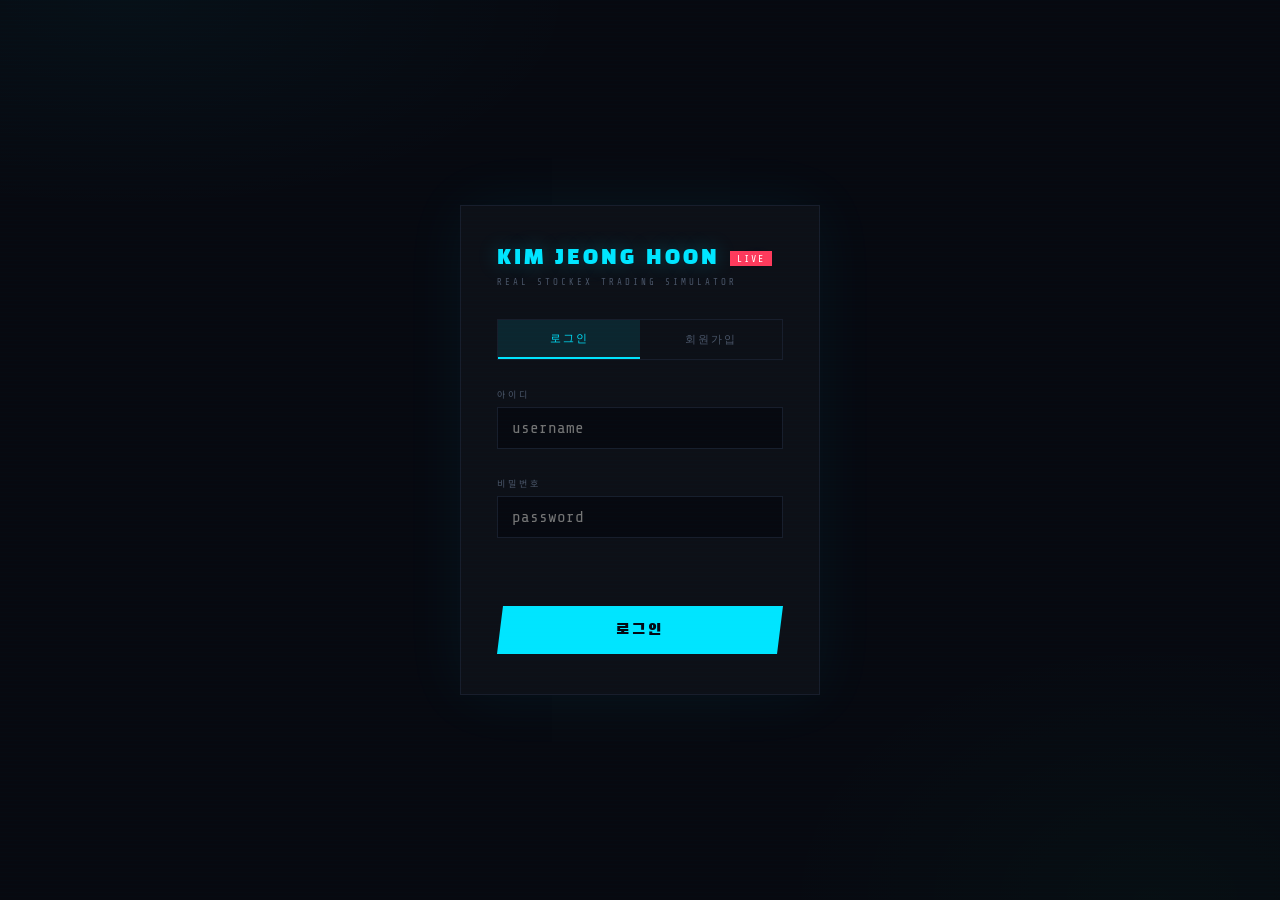
<file: stockgame/index.html>
<!DOCTYPE html>
<html lang="ko">
<head>
<meta charset="UTF-8">
<meta name="viewport" content="width=device-width, initial-scale=1.0">
<title>김정훈 게임</title>
<link href="https://fonts.googleapis.com/css2?family=Black+Han+Sans&family=Noto+Sans+KR:wght@300;400;500;700&family=Share+Tech+Mono&display=swap" rel="stylesheet">
<link href="styles.css" rel="stylesheet">
</head>

<body>

<!-- ══════════════════════════════════════════
     로그인 / 회원가입 화면
══════════════════════════════════════════ -->
<div id="authScreen" class="auth-screen">
  <div class="auth-box">
    <div class="auth-logo">KIM JEONG HOON<span class="logo-live">LIVE</span></div>
    <div class="auth-subtitle">REAL STOCKEX TRADING SIMULATOR</div>

    <!-- 탭 -->
    <div class="auth-tabs">
      <button class="auth-tab active" id="tabLogin"    onclick="switchTab('login')">로그인</button>
      <button class="auth-tab"        id="tabRegister" onclick="switchTab('register')">회원가입</button>
    </div>

    <!-- 로그인 폼 -->
    <div id="formLogin">
      <label class="field-lbl">아이디</label>
      <input class="field-input" id="loginUser" type="text"     placeholder="username" autocomplete="username">
      <label class="field-lbl" style="margin-top:14px;">비밀번호</label>
      <input class="field-input" id="loginPass" type="password" placeholder="password" autocomplete="current-password">
      <div class="auth-error" id="loginErr"></div>
      <button class="auth-submit-btn" onclick="doLogin()">로그인</button>
    </div>

    <!-- 회원가입 폼 -->
    <div id="formRegister" style="display:none;">
      <label class="field-lbl">아이디</label>
      <input class="field-input" id="regUser" type="text"     placeholder="username (4자 이상)" autocomplete="username">
      <label class="field-lbl" style="margin-top:14px;">비밀번호</label>
      <input class="field-input" id="regPass" type="password" placeholder="password (4자 이상)"  autocomplete="new-password">
      <div class="auth-error" id="regErr"></div>
      <button class="auth-submit-btn" onclick="doRegister()">계정 만들기</button>
    </div>
  </div>
</div>

<!-- ══════════════════════════════════════════
     메인 게임 화면
══════════════════════════════════════════ -->
<div id="gameScreen" style="display:none;">

<header>
  <div class="logo">
    KIM JEONG HOON
    <span class="logo-live">LIVE</span>
  </div>
  <div class="header-mid">
    <div class="refresh-status">
      <div class="dot" id="statusDot"></div>
      <span id="statusText">가격 로딩 중...</span>
    </div>
    &nbsp;·&nbsp;
    <span id="nextUpdate">—</span>
  </div>
  <div class="header-right" style="display:flex;align-items:center;gap:20px;">
    <div class="budget-block">
      <div class="budget-label">현금 잔액</div>
      <div class="budget-value" id="headerBudget">$10,000.00</div>
    </div>
    <div style="text-align:right;">
      <div style="font-size:9px;letter-spacing:2px;color:var(--text-muted);text-transform:uppercase;">접속 중</div>
      <div style="font-family:'Share Tech Mono',monospace;font-size:13px;color:var(--accent);" id="headerUser">—</div>
    </div>
    <button onclick="doLogout()" style="background:transparent;border:1px solid var(--border);color:var(--text-muted);font-family:'Share Tech Mono',monospace;font-size:10px;padding:6px 12px;cursor:pointer;letter-spacing:1px;" onmouseover="this.style.borderColor='var(--danger)';this.style.color='var(--danger)'" onmouseout="this.style.borderColor='var(--border)';this.style.color='var(--text-muted)'">로그아웃</button>
  </div>
</header>

<div class="layout">
  <!-- LEFT: table -->
  <div class="left-col">
    <div class="stats-row">
      <div class="stat-cell green">
        <div class="stat-lbl">현금</div>
        <div class="stat-val" id="statCash">$10,000</div>
      </div>
      <div class="stat-cell blue">
        <div class="stat-lbl">주식 평가액</div>
        <div class="stat-val" id="statAsset">$0</div>
      </div>
      <div class="stat-cell yellow">
        <div class="stat-lbl">총 자산</div>
        <div class="stat-val" id="statTotal">$10,000</div>
      </div>
      <div class="stat-cell red">
        <div class="stat-lbl">손익</div>
        <div class="stat-val" id="statPnL">$0.00</div>
      </div>
    </div>

    <div class="table-area">
      <table>
        <thead>
          <tr>
            <th>종목</th>
            <th class="r">현재가 (USD)</th>
            <th class="r">등락</th>
            <th class="r">보유</th>
            <th class="r">평가액</th>
          </tr>
        </thead>
        <tbody id="stockTable">
          <tr class="loading-row">
            <td colspan="5"><span class="spinner"></span>실시간 가격 불러오는 중...</td>
          </tr>
        </tbody>
      </table>
    </div>
  </div>

  <!-- RIGHT: trade panel -->
  <div class="right-col">
    <div class="panel-section">
      <div class="panel-title">— 선택 종목</div>
      <div class="selected-info" id="selectedInfo">
        <div style="color:var(--text-muted);font-size:12px;font-family:'Share Tech Mono',monospace;padding:10px 0;">
          테이블에서 종목을 선택하세요
        </div>
      </div>
      <label class="field-lbl">수량 (주)</label>
      <input class="field-input" type="number" id="inputQty" min="1" value="1" placeholder="0">
      <div class="cost-preview" id="costPreview">&nbsp;</div>
      <div class="btn-row">
        <button class="trade-btn buy-btn"  onclick="buy()">매수</button>
        <button class="trade-btn sell-btn" onclick="sell()">매도</button>
      </div>
    </div>

    <div class="panel-section" id="holdingsPanel" style="display:none">
      <div class="panel-title">— 보유 종목</div>
      <div class="holding-list" id="holdingList"></div>
    </div>

    <div class="panel-section" style="padding-bottom:0;border-bottom:none;">
      <div class="panel-title">— 거래 기록</div>
    </div>
    <div class="log-area">
      <div class="log-inner" id="tradeLog"></div>
    </div>
  </div>
</div>

</div><!-- /gameScreen -->

<!-- Chart Modal -->
<div id="chartModal" style="display:none;position:fixed;inset:0;background:rgba(0,0,0,0.88);z-index:1000;align-items:center;justify-content:center;backdrop-filter:blur(8px);" onclick="closeChart(event)">
  <div style="background:#0d1017;border:1px solid #00e5ff33;padding:0;max-width:720px;width:95%;position:relative;max-height:90vh;overflow:hidden;" onclick="event.stopPropagation()">
    <div style="display:flex;align-items:center;justify-content:space-between;padding:18px 24px;border-bottom:1px solid #181e2c;">
      <div>
        <span id="chartTicker" style="font-family:'Black Han Sans',sans-serif;font-size:22px;color:#00e5ff;letter-spacing:3px;"></span>
        <span id="chartName"   style="font-size:12px;color:#4a5568;font-family:'Share Tech Mono',monospace;margin-left:12px;"></span>
      </div>
      <div style="display:flex;align-items:center;gap:16px;">
        <div id="chartSummary" style="font-family:'Share Tech Mono',monospace;font-size:12px;text-align:right;"></div>
        <button onclick="closeChart()" style="background:transparent;border:1px solid #181e2c;color:#4a5568;font-size:16px;width:32px;height:32px;cursor:pointer;display:flex;align-items:center;justify-content:center;" onmouseover="this.style.borderColor='#ff3b5c';this.style.color='#ff3b5c'" onmouseout="this.style.borderColor='#181e2c';this.style.color='#4a5568'">✕</button>
      </div>
    </div>
    <div style="padding:24px 24px 16px;">
      <div id="chartLoading" style="text-align:center;padding:60px;font-family:'Share Tech Mono',monospace;font-size:12px;color:#4a5568;letter-spacing:2px;">
        <div style="display:inline-block;width:20px;height:20px;border:2px solid #181e2c;border-top-color:#00e5ff;border-radius:50%;animation:spin 0.8s linear infinite;margin-bottom:12px;"></div><br>
        주간 데이터 로딩 중...
      </div>
      <canvas id="chartCanvas" width="672" height="300" style="display:none;width:100%;height:300px;"></canvas>
    </div>
    <div id="chartStats" style="display:none;padding:0 24px 20px;">
      <div style="display:grid;grid-template-columns:repeat(4,1fr);gap:10px;">
        <div class="cstat"><div class="cstat-lbl">시작가</div><div class="cstat-val" id="cs-open">—</div></div>
        <div class="cstat"><div class="cstat-lbl">현재가</div><div class="cstat-val" id="cs-cur">—</div></div>
        <div class="cstat"><div class="cstat-lbl">주간 고가</div><div class="cstat-val" id="cs-high" style="color:var(--accent2)">—</div></div>
        <div class="cstat"><div class="cstat-lbl">주간 저가</div><div class="cstat-val" id="cs-low" style="color:var(--danger)">—</div></div>
      </div>
    </div>
  </div>
</div>

<div id="toast"></div>
<script src="script.js"></script>
</body>
</html>
</file>
<file: stockgame/styles.css>
:root {
--bg: #070910;
--surface: #0d1017;
--border: #181e2c;
--accent: #00e5ff;
--accent-dim: #00e5ff1a;
--accent2: #00ff88;
--accent2-dim: #00ff881a;
--danger: #ff3b5c;
--danger-dim: #ff3b5c1a;
--warn: #ffb800;
--warn-dim: #ffb8001a;
--text: #dde4f0;
--text-muted: #4a5568;
--text-dim: #7a8499;
--panel: #0d1017;
--glow-blue: 0 0 20px #00e5ff40;
--glow-green: 0 0 20px #00ff8840;
}


* { margin: 0; padding: 0; box-sizing: border-box; }


body {
  font-family: 'Noto Sans KR', sans-serif;
  background: var(--bg);
  color: var(--text);
  min-height: 100vh;
  background-image:
    radial-gradient(ellipse 60% 40% at 10% 0%, #00e5ff08 0%, transparent 60%),
    radial-gradient(ellipse 50% 50% at 90% 100%, #00ff8806 0%, transparent 60%);
}


body::after {
  content: '';
  position: fixed;
  inset: 0;
  background: repeating-linear-gradient(
    0deg, transparent, transparent 3px,
    rgba(0,229,255,0.012) 3px, rgba(0,229,255,0.012) 4px
  );
  pointer-events: none;
  z-index: 999;
}


/* ── Header ── */
header {
  border-bottom: 1px solid var(--border);
  padding: 14px 28px;
  display: flex;
  align-items: center;
  justify-content: space-between;
  background: rgba(13,16,23,0.95);
  position: sticky;
  top: 0;
  z-index: 200;
  backdrop-filter: blur(16px);
}


.logo {
  font-family: 'Black Han Sans', sans-serif;
  font-size: 20px;
  letter-spacing: 3px;
  color: var(--accent);
  text-shadow: var(--glow-blue);
  display: flex;
  align-items: center;
  gap: 10px;
}


.logo-live {
  font-family: 'Share Tech Mono', monospace;
  font-size: 10px;
  background: var(--danger);
  color: #fff;
  padding: 2px 7px;
  letter-spacing: 2px;
  animation: blink 1.4s ease-in-out infinite;
}


@keyframes blink {
  0%, 100% { opacity: 1; }
  50% { opacity: 0.3; }
}


.header-mid {
  display: flex;
  align-items: center;
  gap: 6px;
  font-family: 'Share Tech Mono', monospace;
  font-size: 11px;
  color: var(--text-muted);
}


.refresh-status {
  display: flex;
  align-items: center;
  gap: 6px;
}


.dot {
  width: 6px;
  height: 6px;
  border-radius: 50%;
  background: var(--text-muted);
}


.dot.live { background: var(--accent2); box-shadow: 0 0 6px var(--accent2); animation: pulse 2s infinite; }
.dot.loading { background: var(--warn); animation: spin-dot 1s linear infinite; }
.dot.error { background: var(--danger); }


@keyframes pulse { 0%, 100% { opacity: 1; } 50% { opacity: 0.4; } }
@keyframes spin-dot { 0% { opacity: 1; } 50% { opacity: 0.2; } 100% { opacity: 1; } }


.header-right {
  display: flex;
  align-items: center;
  gap: 20px;
}


.budget-block { text-align: right; }
.budget-label { font-size: 9px; letter-spacing: 3px; text-transform: uppercase; color: var(--text-muted); }
.budget-value {
  font-family: 'Share Tech Mono', monospace;
  font-size: 22px;
  color: var(--accent2);
  text-shadow: var(--glow-green);
}


/* ── Main layout ── */
.layout {
  display: grid;
  grid-template-columns: 1fr 320px;
  gap: 0;
  min-height: calc(100vh - 60px);
}


.left-col {
  border-right: 1px solid var(--border);
  display: flex;
  flex-direction: column;
}


/* ── Stats bar ── */
.stats-row {
  display: grid;
  grid-template-columns: repeat(4, 1fr);
  border-bottom: 1px solid var(--border);
}


.stat-cell {
  padding: 18px 22px;
  border-right: 1px solid var(--border);
  position: relative;
}


.stat-cell:last-child { border-right: none; }


.stat-cell::after {
  content: '';
  position: absolute;
  bottom: 0; left: 0; right: 0;
  height: 2px;
  opacity: 0;
  transition: opacity 0.3s;
}


.stat-cell.green::after { background: var(--accent2); opacity: 1; }
.stat-cell.blue::after  { background: var(--accent); opacity: 1; }
.stat-cell.red::after   { background: var(--danger); opacity: 1; }
.stat-cell.yellow::after{ background: var(--warn); opacity: 1; }


.stat-lbl { font-size: 9px; letter-spacing: 3px; text-transform: uppercase; color: var(--text-muted); margin-bottom: 6px; }
.stat-val {
  font-family: 'Share Tech Mono', monospace;
  font-size: 20px;
  transition: color 0.3s;
}


.stat-cell.green .stat-val { color: var(--accent2); }
.stat-cell.blue  .stat-val { color: var(--accent); }
.stat-cell.red   .stat-val { color: var(--danger); }
.stat-cell.yellow .stat-val{ color: var(--warn); }


/* ── Stock table ── */
.table-area { flex: 1; overflow-y: auto; }


table { width: 100%; border-collapse: collapse; }


thead { position: sticky; top: 0; z-index: 10; }
thead th {
  padding: 10px 18px;
  font-size: 9px;
  letter-spacing: 3px;
  text-transform: uppercase;
  color: var(--text-muted);
  background: var(--surface);
  border-bottom: 1px solid var(--border);
  text-align: left;
  font-weight: 400;
}


thead th.r { text-align: right; }


tbody tr {
  border-bottom: 1px solid var(--border);
  cursor: pointer;
  transition: background 0.12s;
}


tbody tr:hover { background: rgba(0,229,255,0.04); }
tbody tr.selected { background: rgba(0,229,255,0.08); }
tbody tr:last-child { border-bottom: none; }


td {
  padding: 14px 18px;
  font-size: 13px;
  vertical-align: middle;
}


td.r { text-align: right; }


.ticker-badge {
  font-family: 'Share Tech Mono', monospace;
  font-size: 13px;
  color: var(--accent);
  letter-spacing: 1px;
}


.company-name {
  font-size: 11px;
  color: var(--text-muted);
  margin-top: 2px;
}


.price-val {
  font-family: 'Share Tech Mono', monospace;
  font-size: 15px;
  color: var(--text);
  transition: color 0.5s;
}

.price-val.flash-up   { color: var(--accent2) !important; }
.price-val.flash-down { color: var(--danger)   !important; }


.chg-badge {
  font-family: 'Share Tech Mono', monospace;
  font-size: 11px;
  padding: 4px 9px;
  border-radius: 2px;
  display: inline-block;
  min-width: 60px;
  text-align: center;
  border: none;
  cursor: pointer;
  transition: filter 0.15s, transform 0.15s;
}

.chg-badge:hover { filter: brightness(1.3); transform: scale(1.04); }
.chg-badge.up   { color: var(--accent2); background: var(--accent2-dim); }
.chg-badge.down { color: var(--danger);  background: var(--danger-dim); }
.chg-badge.flat { color: var(--text-muted); }


.hold-qty {
  font-family: 'Share Tech Mono', monospace;
  font-size: 13px;
  color: var(--warn);
}


.hold-qty.zero { color: var(--text-muted); }


.hold-val {
  font-family: 'Share Tech Mono', monospace;
  font-size: 11px;
  color: var(--text-muted);
  margin-top: 2px;
}


/* ── Right column (trading panel) ── */
.right-col {
  display: flex;
  flex-direction: column;
  background: var(--surface);
}


.panel-section {
  border-bottom: 1px solid var(--border);
  padding: 20px;
}


.panel-title {
  font-family: 'Share Tech Mono', monospace;
  font-size: 10px;
  letter-spacing: 3px;
  text-transform: uppercase;
  color: var(--text-muted);
  margin-bottom: 16px;
}


/* Selected stock info */
.selected-info {
  background: rgba(0,229,255,0.04);
  border: 1px solid rgba(0,229,255,0.12);
  padding: 14px 16px;
  margin-bottom: 16px;
  min-height: 72px;
}


.sel-ticker { font-family: 'Black Han Sans', sans-serif; font-size: 22px; color: var(--accent); letter-spacing: 2px; }
.sel-name   { font-size: 11px; color: var(--text-muted); margin-bottom: 6px; }
.sel-price  { font-family: 'Share Tech Mono', monospace; font-size: 26px; color: var(--text); }
.sel-chg    { font-family: 'Share Tech Mono', monospace; font-size: 12px; margin-top: 2px; }


/* Trade inputs */
.field-lbl {
  font-size: 9px;
  letter-spacing: 3px;
  text-transform: uppercase;
  color: var(--text-muted);
  margin-bottom: 6px;
  display: block;
}


.field-input {
  width: 100%;
  background: var(--bg);
  border: 1px solid var(--border);
  color: var(--text);
  font-family: 'Share Tech Mono', monospace;
  font-size: 16px;
  padding: 11px 14px;
  outline: none;
  transition: border-color 0.2s, box-shadow 0.2s;
  margin-bottom: 14px;
}


.field-input:focus {
  border-color: var(--accent);
  box-shadow: 0 0 0 2px var(--accent-dim);
}


.cost-preview {
  font-family: 'Share Tech Mono', monospace;
  font-size: 12px;
  color: var(--text-muted);
  margin-bottom: 16px;
  min-height: 18px;
}


.cost-preview span { color: var(--warn); }


.btn-row { display: grid; grid-template-columns: 1fr 1fr; gap: 10px; }


.trade-btn {
  padding: 13px;
  font-family: 'Black Han Sans', sans-serif;
  font-size: 16px;
  letter-spacing: 2px;
  border: none;
  cursor: pointer;
  transition: all 0.18s;
  clip-path: polygon(6px 0%, 100% 0%, calc(100% - 6px) 100%, 0% 100%);
}


.buy-btn  { background: var(--accent2); color: #040a05; }
.sell-btn { background: var(--danger);  color: #fff; }
.buy-btn:hover  { filter: brightness(1.15); box-shadow: 0 0 22px #00ff8850; transform: translateY(-1px); }
.sell-btn:hover { filter: brightness(1.15); box-shadow: 0 0 22px #ff3b5c50; transform: translateY(-1px); }
.trade-btn:active { transform: scale(0.96); filter: brightness(0.9); }


/* Holdings summary */
.holding-list { display: flex; flex-direction: column; gap: 8px; }


.holding-item {
  display: flex;
  justify-content: space-between;
  align-items: center;
  padding: 8px 10px;
  background: rgba(255,184,0,0.04);
  border: 1px solid rgba(255,184,0,0.1);
  font-family: 'Share Tech Mono', monospace;
  font-size: 12px;
}


.hi-ticker { color: var(--warn); font-size: 13px; }
.hi-qty    { color: var(--text-muted); }
.hi-val    { color: var(--text); }


/* Log */
.log-area { flex: 1; overflow-y: auto; padding: 0; }
.log-inner { padding: 12px 16px; display: flex; flex-direction: column; gap: 5px; }


.log-entry {
  font-family: 'Share Tech Mono', monospace;
  font-size: 11px;
  color: var(--text-muted);
  display: flex;
  gap: 8px;
  line-height: 1.4;
}


.log-time { opacity: 0.4; flex-shrink: 0; }
.log-entry.buy  .log-msg { color: var(--accent2); }
.log-entry.sell .log-msg { color: var(--danger); }
.log-entry.sys  .log-msg { color: var(--accent); }
.log-entry.err  .log-msg { color: #ff6b6b; }


/* Toast */
#toast {
  position: fixed;
  bottom: 28px;
  left: 50%;
  transform: translateX(-50%) translateY(16px);
  background: var(--surface);
  border: 1px solid var(--border);
  padding: 12px 24px;
  font-family: 'Share Tech Mono', monospace;
  font-size: 13px;
  letter-spacing: 1px;
  opacity: 0;
  transition: all 0.28s cubic-bezier(.23,1,.32,1);
  pointer-events: none;
  z-index: 900;
  white-space: nowrap;
}


#toast.show { opacity: 1; transform: translateX(-50%) translateY(0); }
#toast.ok   { border-color: var(--accent2); color: var(--accent2); }
#toast.bad  { border-color: var(--danger); color: var(--danger); }
#toast.info { border-color: var(--accent); color: var(--accent); }


/* Price flash rows */
@keyframes rowFlashUp   { 0% { background: rgba(0,255,136,.14); } 100% { background: transparent; } }
@keyframes rowFlashDown { 0% { background: rgba(255,59,92,.12); } 100% { background: transparent; } }
.row-up   { animation: rowFlashUp   1s ease-out; }
.row-down { animation: rowFlashDown 1s ease-out; }


/* Spinner in table */
.loading-row td {
  text-align: center;
  padding: 40px;
  color: var(--text-muted);
  font-family: 'Share Tech Mono', monospace;
  font-size: 12px;
  letter-spacing: 2px;
}

@keyframes spin { to { transform: rotate(360deg); } }
.spinner {
  display: inline-block;
  width: 16px; height: 16px;
  border: 2px solid var(--border);
  border-top-color: var(--accent);
  border-radius: 50%;
  animation: spin 0.8s linear infinite;
  vertical-align: middle;
  margin-right: 10px;
}


@media (max-width: 900px) {
  .layout { grid-template-columns: 1fr; }
  .left-col { border-right: none; }
  .stats-row { grid-template-columns: repeat(2,1fr); }
  .right-col { border-top: 1px solid var(--border); }
}
/* ── 로그인/회원가입 화면 ── */
.auth-screen {
  min-height: 100vh;
  display: flex;
  align-items: center;
  justify-content: center;
  background: var(--bg);
  background-image:
    radial-gradient(ellipse 60% 40% at 10% 0%, #00e5ff08 0%, transparent 60%),
    radial-gradient(ellipse 50% 50% at 90% 100%, #00ff8806 0%, transparent 60%);
}

.auth-box {
  background: var(--surface);
  border: 1px solid var(--border);
  padding: 40px 36px;
  width: 360px;
  max-width: 95vw;
  box-shadow: 0 0 60px rgba(0,229,255,0.06);
}

.auth-logo {
  font-family: 'Black Han Sans', sans-serif;
  font-size: 20px;
  letter-spacing: 3px;
  color: var(--accent);
  text-shadow: var(--glow-blue);
  display: flex;
  align-items: center;
  gap: 10px;
  margin-bottom: 6px;
}

.auth-subtitle {
  font-family: 'Share Tech Mono', monospace;
  font-size: 9px;
  letter-spacing: 3px;
  color: var(--text-muted);
  text-transform: uppercase;
  margin-bottom: 32px;
}

.auth-tabs {
  display: grid;
  grid-template-columns: 1fr 1fr;
  border: 1px solid var(--border);
  margin-bottom: 28px;
}

.auth-tab {
  background: transparent;
  border: none;
  color: var(--text-muted);
  font-family: 'Share Tech Mono', monospace;
  font-size: 11px;
  letter-spacing: 2px;
  padding: 11px;
  cursor: pointer;
  text-transform: uppercase;
  transition: all 0.2s;
}

.auth-tab.active {
  background: var(--accent-dim);
  color: var(--accent);
  border-bottom: 2px solid var(--accent);
}

.auth-tab:hover:not(.active) {
  color: var(--text);
  background: rgba(255,255,255,0.03);
}

.auth-error {
  font-family: 'Share Tech Mono', monospace;
  font-size: 11px;
  color: var(--danger);
  min-height: 18px;
  margin: 8px 0;
  letter-spacing: 0.5px;
}

.auth-submit-btn {
  width: 100%;
  margin-top: 20px;
  padding: 14px;
  background: var(--accent);
  color: #040a14;
  border: none;
  font-family: 'Black Han Sans', sans-serif;
  font-size: 16px;
  letter-spacing: 3px;
  cursor: pointer;
  clip-path: polygon(6px 0%, 100% 0%, calc(100% - 6px) 100%, 0% 100%);
  transition: all 0.18s;
}

.auth-submit-btn:hover {
  filter: brightness(1.15);
  box-shadow: 0 0 22px #00e5ff50;
  transform: translateY(-1px);
}

.auth-submit-btn:active {
  transform: scale(0.97);
  filter: brightness(0.9);
}

/* ── Chart stats ── */
.cstat {
  background: rgba(0,229,255,0.03);
  border: 1px solid var(--border);
  padding: 10px 14px;
}
.cstat-lbl {
  font-family: 'Share Tech Mono', monospace;
  font-size: 9px;
  letter-spacing: 2px;
  color: var(--text-muted);
  text-transform: uppercase;
  margin-bottom: 4px;
}
.cstat-val {
  font-family: 'Share Tech Mono', monospace;
  font-size: 14px;
  color: var(--text);
}
</file>
